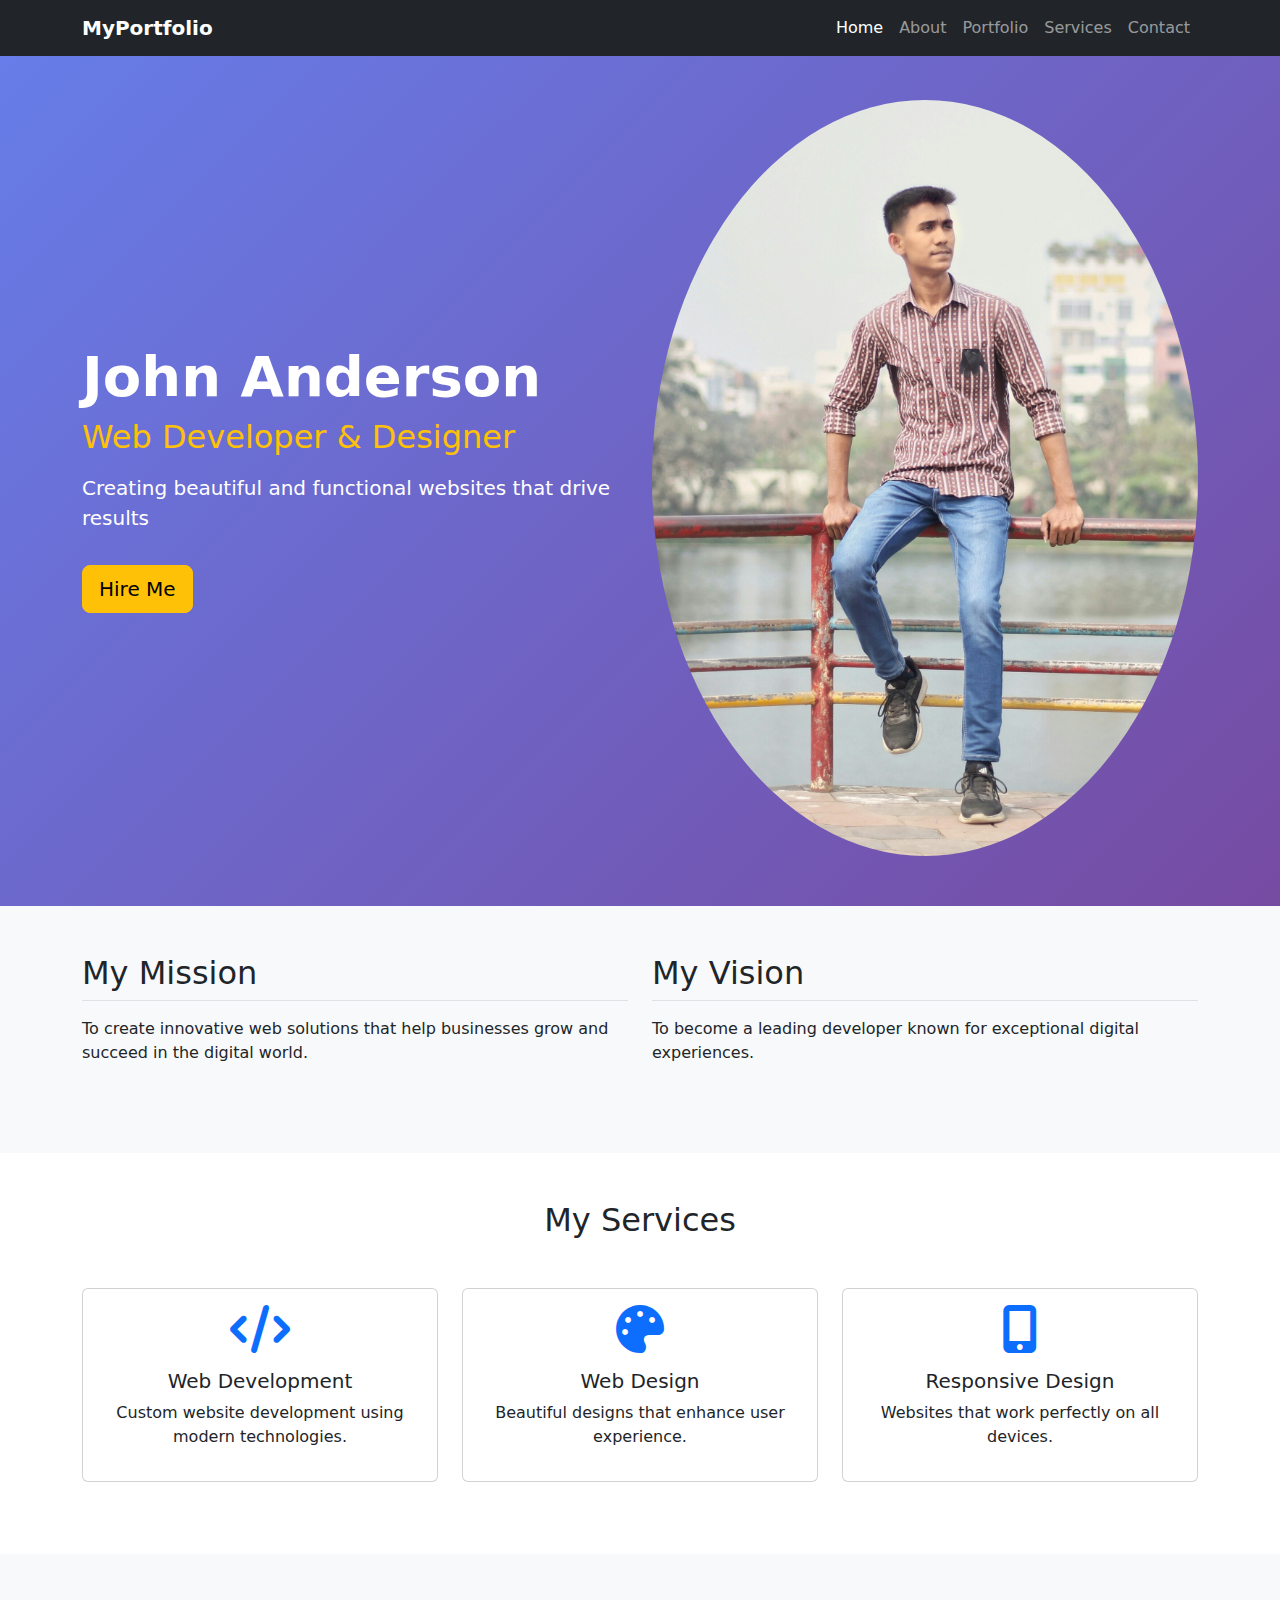
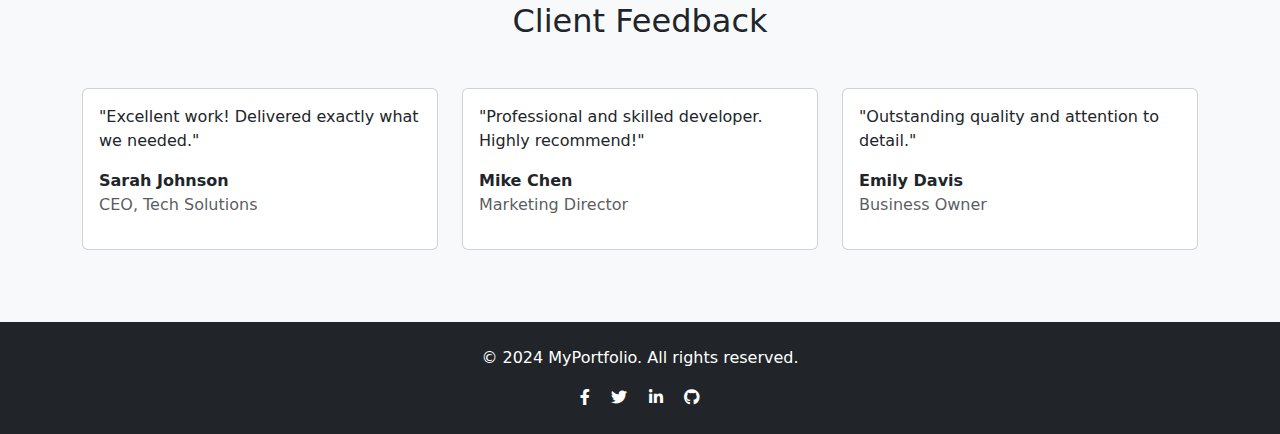
<file: index.html>
<!DOCTYPE html>
<html lang="en">
<head>
    <meta charset="UTF-8">
    <meta name="viewport" content="width=device-width, initial-scale=1.0">
    <title>Home - Personal Portfolio</title>
    <link href="https://cdn.jsdelivr.net/npm/bootstrap@5.3.0/dist/css/bootstrap.min.css" rel="stylesheet">
    <link rel="stylesheet" href="https://cdnjs.cloudflare.com/ajax/libs/font-awesome/6.0.0/css/all.min.css">
    <link rel="stylesheet" href="css/style.css">
</head>
<body>
    <!-- Navigation -->
    <nav class="navbar navbar-expand-lg navbar-dark bg-dark fixed-top">
        <div class="container">
            <a class="navbar-brand fw-bold" href="index.html">MyPortfolio</a>
            <button class="navbar-toggler" type="button" data-bs-toggle="collapse" data-bs-target="#navbarNav">
                <span class="navbar-toggler-icon"></span>
            </button>
            <div class="collapse navbar-collapse" id="navbarNav">
                <ul class="navbar-nav ms-auto">
                    <li class="nav-item"><a class="nav-link active" href="index.html">Home</a></li>
                    <li class="nav-item"><a class="nav-link" href="about.html">About</a></li>
                    <li class="nav-item"><a class="nav-link" href="portfolio.html">Portfolio</a></li>
                    <li class="nav-item"><a class="nav-link" href="services.html">Services</a></li>
                    <li class="nav-item"><a class="nav-link" href="contact.html">Contact</a></li>
                </ul>
            </div>
        </div>
    </nav>

    <!-- Hero Section -->
    <section class="hero-section text-white">
        <div class="container">
            <div class="row align-items-center">
                <div class="col-lg-6">
                    <h1 class="display-4 fw-bold">John Anderson</h1>
                    <h2 class="text-warning">Web Developer & Designer</h2>
                    <p class="lead mt-3">Creating beautiful and functional websites that drive results</p>
                    <a href="contact.html" class="btn btn-warning btn-lg mt-3">Hire Me</a>
                </div>
                <div class="col-lg-6 text-center">
                    <img src="assets/page-dp2.jpg" alt="Profile" class="img-fluid rounded-circle">
                </div>
            </div>
        </div>
    </section>

    <!-- Mission & Vision -->
    <section class="py-5 bg-light">
        <div class="container">
            <div class="row">
                <div class="col-lg-6 mb-4">
                    <h2 class="border-bottom pb-2">My Mission</h2>
                    <p class="mt-3">To create innovative web solutions that help businesses grow and succeed in the digital world.</p>
                </div>
                <div class="col-lg-6">
                    <h2 class="border-bottom pb-2">My Vision</h2>
                    <p class="mt-3">To become a leading developer known for exceptional digital experiences.</p>
                </div>
            </div>
        </div>
    </section>

    <!-- Services Preview -->
    <section class="py-5">
        <div class="container">
            <h2 class="text-center mb-5">My Services</h2>
            <div class="row">
                <div class="col-md-4 mb-4">
                    <div class="card h-100 text-center">
                        <div class="card-body">
                            <i class="fas fa-code fa-3x text-primary mb-3"></i>
                            <h5>Web Development</h5>
                            <p>Custom website development using modern technologies.</p>
                        </div>
                    </div>
                </div>
                <div class="col-md-4 mb-4">
                    <div class="card h-100 text-center">
                        <div class="card-body">
                            <i class="fas fa-palette fa-3x text-primary mb-3"></i>
                            <h5>Web Design</h5>
                            <p>Beautiful designs that enhance user experience.</p>
                        </div>
                    </div>
                </div>
                <div class="col-md-4 mb-4">
                    <div class="card h-100 text-center">
                        <div class="card-body">
                            <i class="fas fa-mobile-alt fa-3x text-primary mb-3"></i>
                            <h5>Responsive Design</h5>
                            <p>Websites that work perfectly on all devices.</p>
                        </div>
                    </div>
                </div>
            </div>
        </div>
    </section>

    <!-- Client Feedback -->
    <section class="py-5 bg-light">
        <div class="container">
            <h2 class="text-center mb-5">Client Feedback</h2>
            <div class="row">
                <div class="col-md-4 mb-4">
                    <div class="card h-100">
                        <div class="card-body">
                            <p>"Excellent work! Delivered exactly what we needed."</p>
                            <strong>Sarah Johnson</strong>
                            <p class="text-muted">CEO, Tech Solutions</p>
                        </div>
                    </div>
                </div>
                <div class="col-md-4 mb-4">
                    <div class="card h-100">
                        <div class="card-body">
                            <p>"Professional and skilled developer. Highly recommend!"</p>
                            <strong>Mike Chen</strong>
                            <p class="text-muted">Marketing Director</p>
                        </div>
                    </div>
                </div>
                <div class="col-md-4 mb-4">
                    <div class="card h-100">
                        <div class="card-body">
                            <p>"Outstanding quality and attention to detail."</p>
                            <strong>Emily Davis</strong>
                            <p class="text-muted">Business Owner</p>
                        </div>
                    </div>
                </div>
            </div>
        </div>
    </section>

    <!-- Footer -->
    <footer class="bg-dark text-white py-4">
        <div class="container text-center">
            <p>&copy; 2024 MyPortfolio. All rights reserved.</p>
            <div>
                <a href="#" class="text-white mx-2"><i class="fab fa-facebook-f"></i></a>
                <a href="#" class="text-white mx-2"><i class="fab fa-twitter"></i></a>
                <a href="#" class="text-white mx-2"><i class="fab fa-linkedin-in"></i></a>
                <a href="#" class="text-white mx-2"><i class="fab fa-github"></i></a>
            </div>
        </div>
    </footer>

    <script src="https://cdn.jsdelivr.net/npm/bootstrap@5.3.0/dist/js/bootstrap.bundle.min.js"></script>
    <script src="js/script.js"></script>
</body>
</html>
</file>
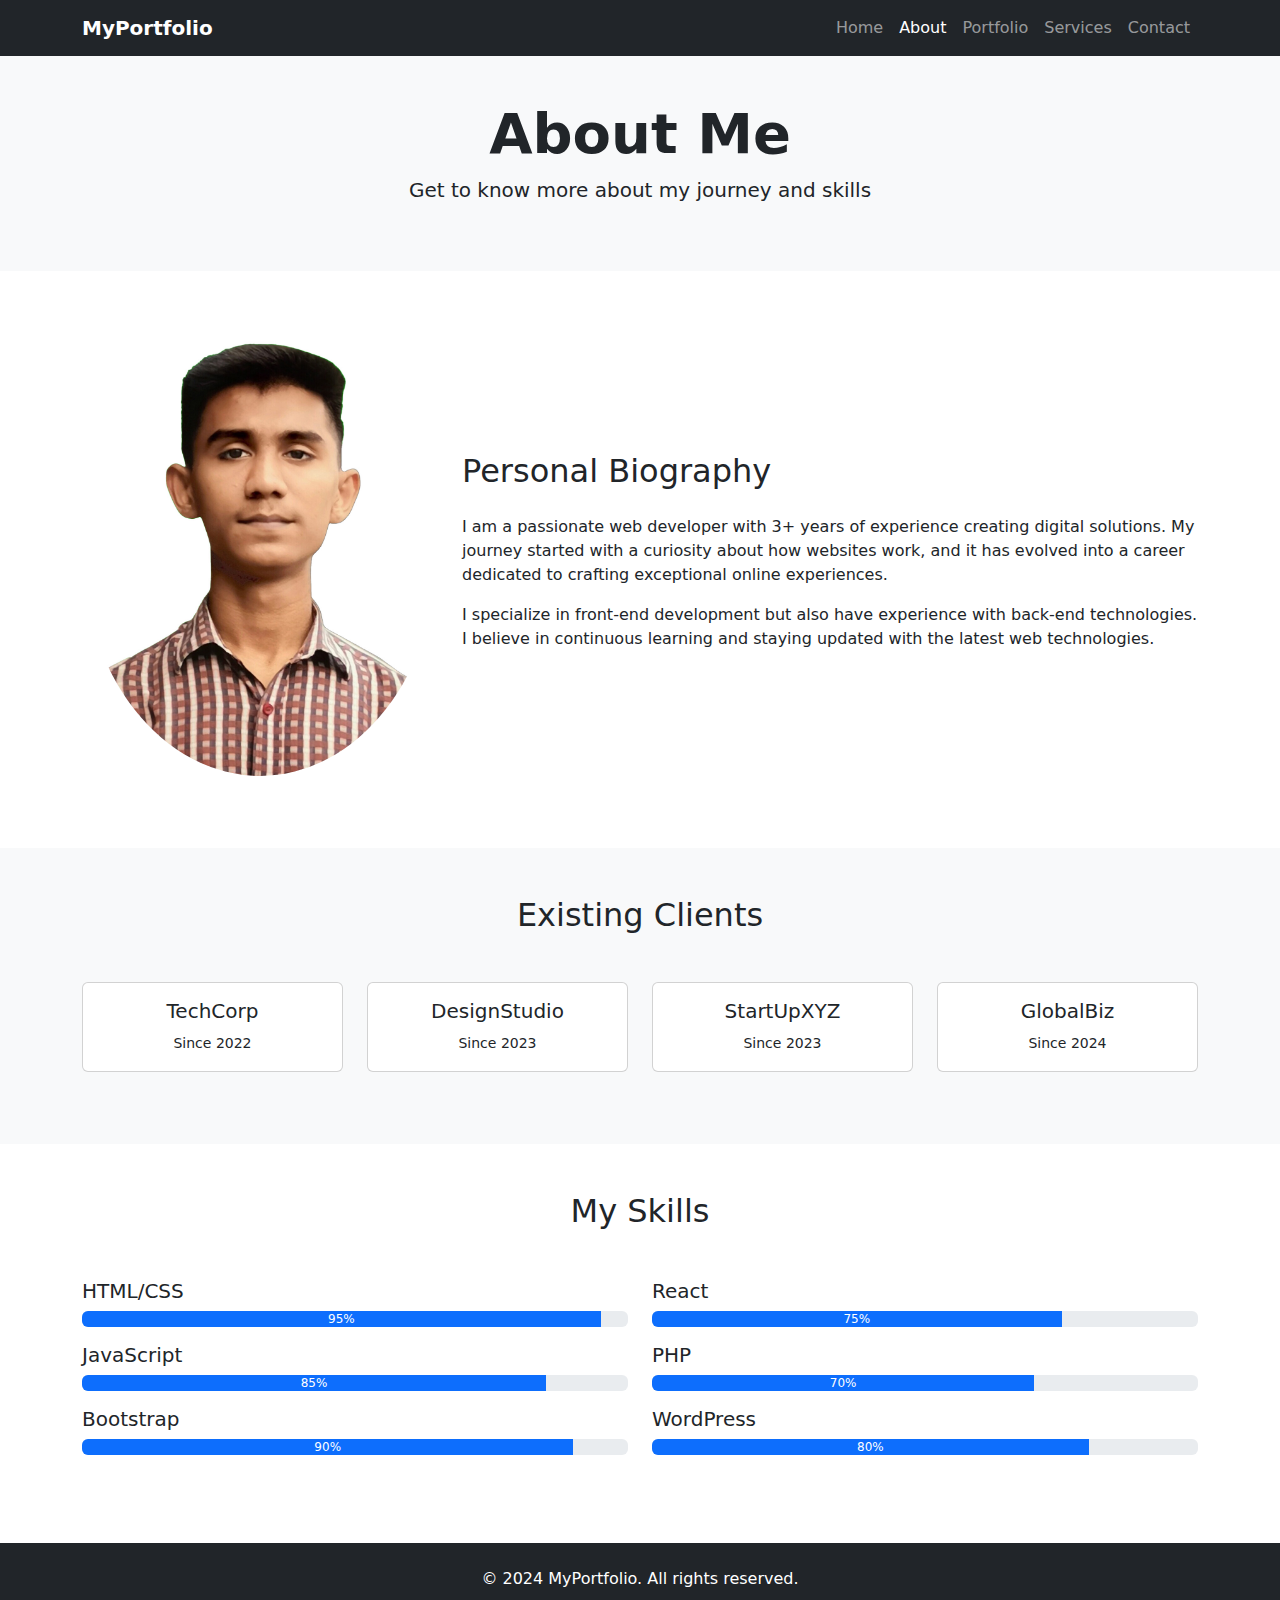
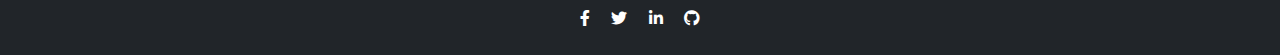
<file: about.html>
<!DOCTYPE html>
<html lang="en">
<head>
    <meta charset="UTF-8">
    <meta name="viewport" content="width=device-width, initial-scale=1.0">
    <title>About - Personal Portfolio</title>
    <link href="https://cdn.jsdelivr.net/npm/bootstrap@5.3.0/dist/css/bootstrap.min.css" rel="stylesheet">
    <link rel="stylesheet" href="https://cdnjs.cloudflare.com/ajax/libs/font-awesome/6.0.0/css/all.min.css">
    <link rel="stylesheet" href="css/style.css">
</head>
<body>
    <!-- Same Navigation as Home -->
    <nav class="navbar navbar-expand-lg navbar-dark bg-dark fixed-top">
        <div class="container">
            <a class="navbar-brand fw-bold" href="index.html">MyPortfolio</a>
            <button class="navbar-toggler" type="button" data-bs-toggle="collapse" data-bs-target="#navbarNav">
                <span class="navbar-toggler-icon"></span>
            </button>
            <div class="collapse navbar-collapse" id="navbarNav">
                <ul class="navbar-nav ms-auto">
                    <li class="nav-item"><a class="nav-link" href="index.html">Home</a></li>
                    <li class="nav-item"><a class="nav-link active" href="about.html">About</a></li>
                    <li class="nav-item"><a class="nav-link" href="portfolio.html">Portfolio</a></li>
                    <li class="nav-item"><a class="nav-link" href="services.html">Services</a></li>
                    <li class="nav-item"><a class="nav-link" href="contact.html">Contact</a></li>
                </ul>
            </div>
        </div>
    </nav>

    <!-- Page Title -->
    <section class="page-title">
        <div class="container text-center">
            <h1 class="display-4 fw-bold">About Me</h1>
            <p class="lead">Get to know more about my journey and skills</p>
        </div>
    </section>

    <!-- Personal Biography -->
    <section class="py-5">
        <div class="container">
            <div class="row align-items-center">
                <div class="col-lg-4 text-center mb-4">
                    <img src="assets/Passport-size-white-bg.jpg" alt="About" class="img-fluid rounded-circle">
                </div>
                <div class="col-lg-8">
                    <h2 class="mb-4">Personal Biography</h2>
                    <p>I am a passionate web developer with 3+ years of experience creating digital solutions. My journey started with a curiosity about how websites work, and it has evolved into a career dedicated to crafting exceptional online experiences.</p>
                    <p>I specialize in front-end development but also have experience with back-end technologies. I believe in continuous learning and staying updated with the latest web technologies.</p>
                </div>
            </div>
        </div>
    </section>

    <!-- Existing Clients -->
    <section class="py-5 bg-light">
        <div class="container">
            <h2 class="text-center mb-5">Existing Clients</h2>
            <div class="row">
                <div class="col-md-3 col-6 text-center mb-4">
                    <div class="card">
                        <div class="card-body">
                            <h5>TechCorp</h5>
                            <small>Since 2022</small>
                        </div>
                    </div>
                </div>
                <div class="col-md-3 col-6 text-center mb-4">
                    <div class="card">
                        <div class="card-body">
                            <h5>DesignStudio</h5>
                            <small>Since 2023</small>
                        </div>
                    </div>
                </div>
                <div class="col-md-3 col-6 text-center mb-4">
                    <div class="card">
                        <div class="card-body">
                            <h5>StartUpXYZ</h5>
                            <small>Since 2023</small>
                        </div>
                    </div>
                </div>
                <div class="col-md-3 col-6 text-center mb-4">
                    <div class="card">
                        <div class="card-body">
                            <h5>GlobalBiz</h5>
                            <small>Since 2024</small>
                        </div>
                    </div>
                </div>
            </div>
        </div>
    </section>

    <!-- Skills -->
    <section class="py-5">
        <div class="container">
            <h2 class="text-center mb-5">My Skills</h2>
            <div class="row">
                <div class="col-md-6 mb-4">
                    <h5>HTML/CSS</h5>
                    <div class="progress mb-3">
                        <div class="progress-bar" style="width: 95%">95%</div>
                    </div>
                    
                    <h5>JavaScript</h5>
                    <div class="progress mb-3">
                        <div class="progress-bar" style="width: 85%">85%</div>
                    </div>
                    
                    <h5>Bootstrap</h5>
                    <div class="progress mb-3">
                        <div class="progress-bar" style="width: 90%">90%</div>
                    </div>
                </div>
                <div class="col-md-6 mb-4">
                    <h5>React</h5>
                    <div class="progress mb-3">
                        <div class="progress-bar" style="width: 75%">75%</div>
                    </div>
                    
                    <h5>PHP</h5>
                    <div class="progress mb-3">
                        <div class="progress-bar" style="width: 70%">70%</div>
                    </div>
                    
                    <h5>WordPress</h5>
                    <div class="progress mb-3">
                        <div class="progress-bar" style="width: 80%">80%</div>
                    </div>
                </div>
            </div>
        </div>
    </section>

    <!-- Same Footer as Home -->
    <footer class="bg-dark text-white py-4">
        <div class="container text-center">
            <p>&copy; 2024 MyPortfolio. All rights reserved.</p>
            <div>
                <a href="#" class="text-white mx-2"><i class="fab fa-facebook-f"></i></a>
                <a href="#" class="text-white mx-2"><i class="fab fa-twitter"></i></a>
                <a href="#" class="text-white mx-2"><i class="fab fa-linkedin-in"></i></a>
                <a href="#" class="text-white mx-2"><i class="fab fa-github"></i></a>
            </div>
        </div>
    </footer>

    <script src="https://cdn.jsdelivr.net/npm/bootstrap@5.3.0/dist/js/bootstrap.bundle.min.js"></script>
</body>
</html>
</file>
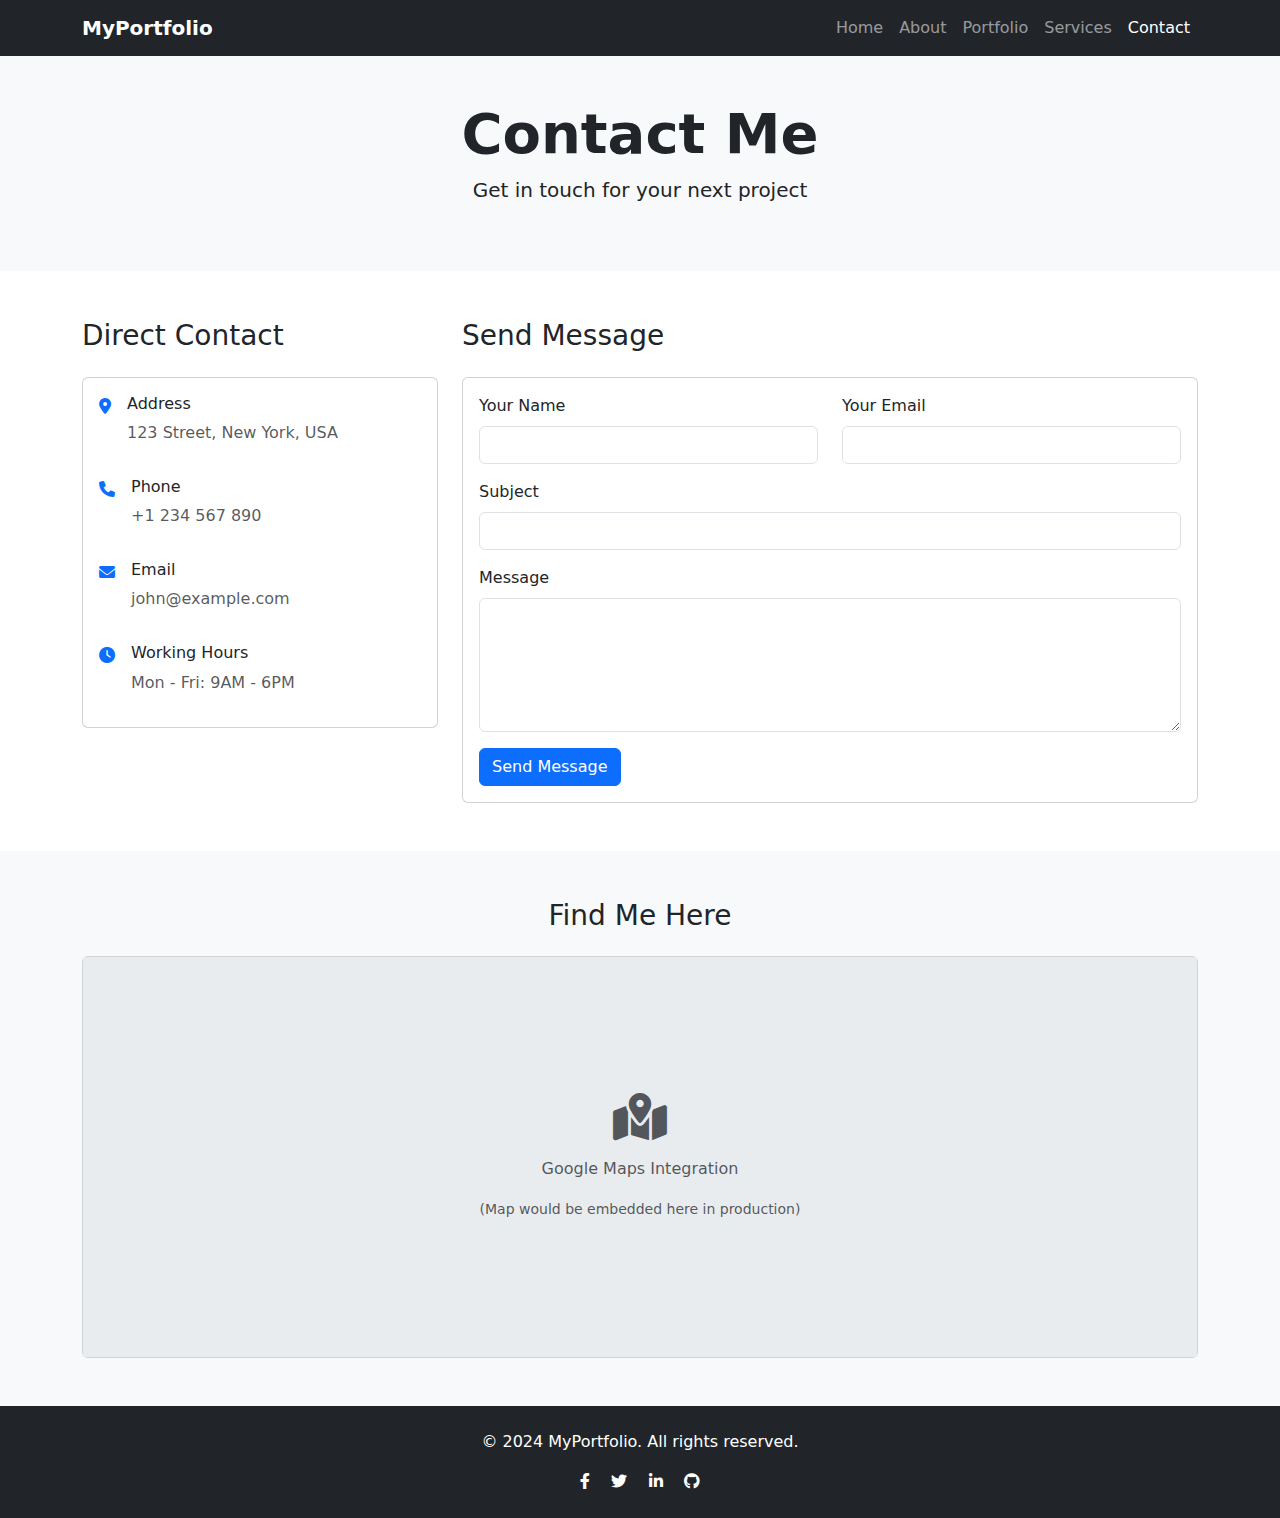
<file: contact.html>
<!DOCTYPE html>
<html lang="en">
<head>
    <meta charset="UTF-8">
    <meta name="viewport" content="width=device-width, initial-scale=1.0">
    <title>Contact - Personal Portfolio</title>
    <link href="https://cdn.jsdelivr.net/npm/bootstrap@5.3.0/dist/css/bootstrap.min.css" rel="stylesheet">
    <link rel="stylesheet" href="https://cdnjs.cloudflare.com/ajax/libs/font-awesome/6.0.0/css/all.min.css">
    <link rel="stylesheet" href="css/style.css">
</head>
<body>
    <!-- Same Navigation -->
    <nav class="navbar navbar-expand-lg navbar-dark bg-dark fixed-top">
        <div class="container">
            <a class="navbar-brand fw-bold" href="index.html">MyPortfolio</a>
            <button class="navbar-toggler" type="button" data-bs-toggle="collapse" data-bs-target="#navbarNav">
                <span class="navbar-toggler-icon"></span>
            </button>
            <div class="collapse navbar-collapse" id="navbarNav">
                <ul class="navbar-nav ms-auto">
                    <li class="nav-item"><a class="nav-link" href="index.html">Home</a></li>
                    <li class="nav-item"><a class="nav-link" href="about.html">About</a></li>
                    <li class="nav-item"><a class="nav-link" href="portfolio.html">Portfolio</a></li>
                    <li class="nav-item"><a class="nav-link" href="services.html">Services</a></li>
                    <li class="nav-item"><a class="nav-link active" href="contact.html">Contact</a></li>
                </ul>
            </div>
        </div>
    </nav>

    <!-- Page Title -->
    <section class="page-title">
        <div class="container text-center">
            <h1 class="display-4 fw-bold">Contact Me</h1>
            <p class="lead">Get in touch for your next project</p>
        </div>
    </section>

    <!-- Contact Information & Form -->
    <section class="py-5">
        <div class="container">
            <div class="row">
                <!-- Contact Information -->
                <div class="col-lg-4 mb-4">
                    <h3 class="mb-4">Direct Contact</h3>
                    <div class="card">
                        <div class="card-body">
                            <div class="d-flex mb-3">
                                <i class="fas fa-map-marker-alt text-primary me-3 mt-1"></i>
                                <div>
                                    <h6>Address</h6>
                                    <p class="text-muted">123 Street, New York, USA</p>
                                </div>
                            </div>
                            <div class="d-flex mb-3">
                                <i class="fas fa-phone text-primary me-3 mt-1"></i>
                                <div>
                                    <h6>Phone</h6>
                                    <p class="text-muted">+1 234 567 890</p>
                                </div>
                            </div>
                            <div class="d-flex mb-3">
                                <i class="fas fa-envelope text-primary me-3 mt-1"></i>
                                <div>
                                    <h6>Email</h6>
                                    <p class="text-muted">john@example.com</p>
                                </div>
                            </div>
                            <div class="d-flex">
                                <i class="fas fa-clock text-primary me-3 mt-1"></i>
                                <div>
                                    <h6>Working Hours</h6>
                                    <p class="text-muted">Mon - Fri: 9AM - 6PM</p>
                                </div>
                            </div>
                        </div>
                    </div>
                </div>

                <!-- Contact Form -->
                <div class="col-lg-8">
                    <h3 class="mb-4">Send Message</h3>
                    <div class="card">
                        <div class="card-body">
                            <form id="contactForm">
                                <div class="row">
                                    <div class="col-md-6 mb-3">
                                        <label for="name" class="form-label">Your Name</label>
                                        <input type="text" class="form-control" id="name" required>
                                    </div>
                                    <div class="col-md-6 mb-3">
                                        <label for="email" class="form-label">Your Email</label>
                                        <input type="email" class="form-control" id="email" required>
                                    </div>
                                </div>
                                <div class="mb-3">
                                    <label for="subject" class="form-label">Subject</label>
                                    <input type="text" class="form-control" id="subject" required>
                                </div>
                                <div class="mb-3">
                                    <label for="message" class="form-label">Message</label>
                                    <textarea class="form-control" id="message" rows="5" required></textarea>
                                </div>
                                <button type="submit" class="btn btn-primary">Send Message</button>
                            </form>
                        </div>
                    </div>
                </div>
            </div>
        </div>
    </section>

    <!-- Google Maps -->
    <section class="py-5 bg-light">
        <div class="container">
            <h3 class="text-center mb-4">Find Me Here</h3>
            <div class="card">
                <div class="card-body p-0">
                    <!-- Simple Google Maps placeholder -->
                    <div style="height: 400px; background: #e9ecef; display: flex; align-items: center; justify-content: center;">
                        <div class="text-center">
                            <i class="fas fa-map-marked-alt fa-3x text-muted mb-3"></i>
                            <p class="text-muted">Google Maps Integration</p>
                            <small class="text-muted">(Map would be embedded here in production)</small>
                        </div>
                    </div>
                </div>
            </div>
        </div>
    </section>

    <!-- Same Footer -->
    <footer class="bg-dark text-white py-4">
        <div class="container text-center">
            <p>&copy; 2024 MyPortfolio. All rights reserved.</p>
            <div>
                <a href="#" class="text-white mx-2"><i class="fab fa-facebook-f"></i></a>
                <a href="#" class="text-white mx-2"><i class="fab fa-twitter"></i></a>
                <a href="#" class="text-white mx-2"><i class="fab fa-linkedin-in"></i></a>
                <a href="#" class="text-white mx-2"><i class="fab fa-github"></i></a>
            </div>
        </div>
    </footer>

    <script src="https://cdn.jsdelivr.net/npm/bootstrap@5.3.0/dist/js/bootstrap.bundle.min.js"></script>
    <script src="js/script.js"></script>
</body>
</html>
</file>
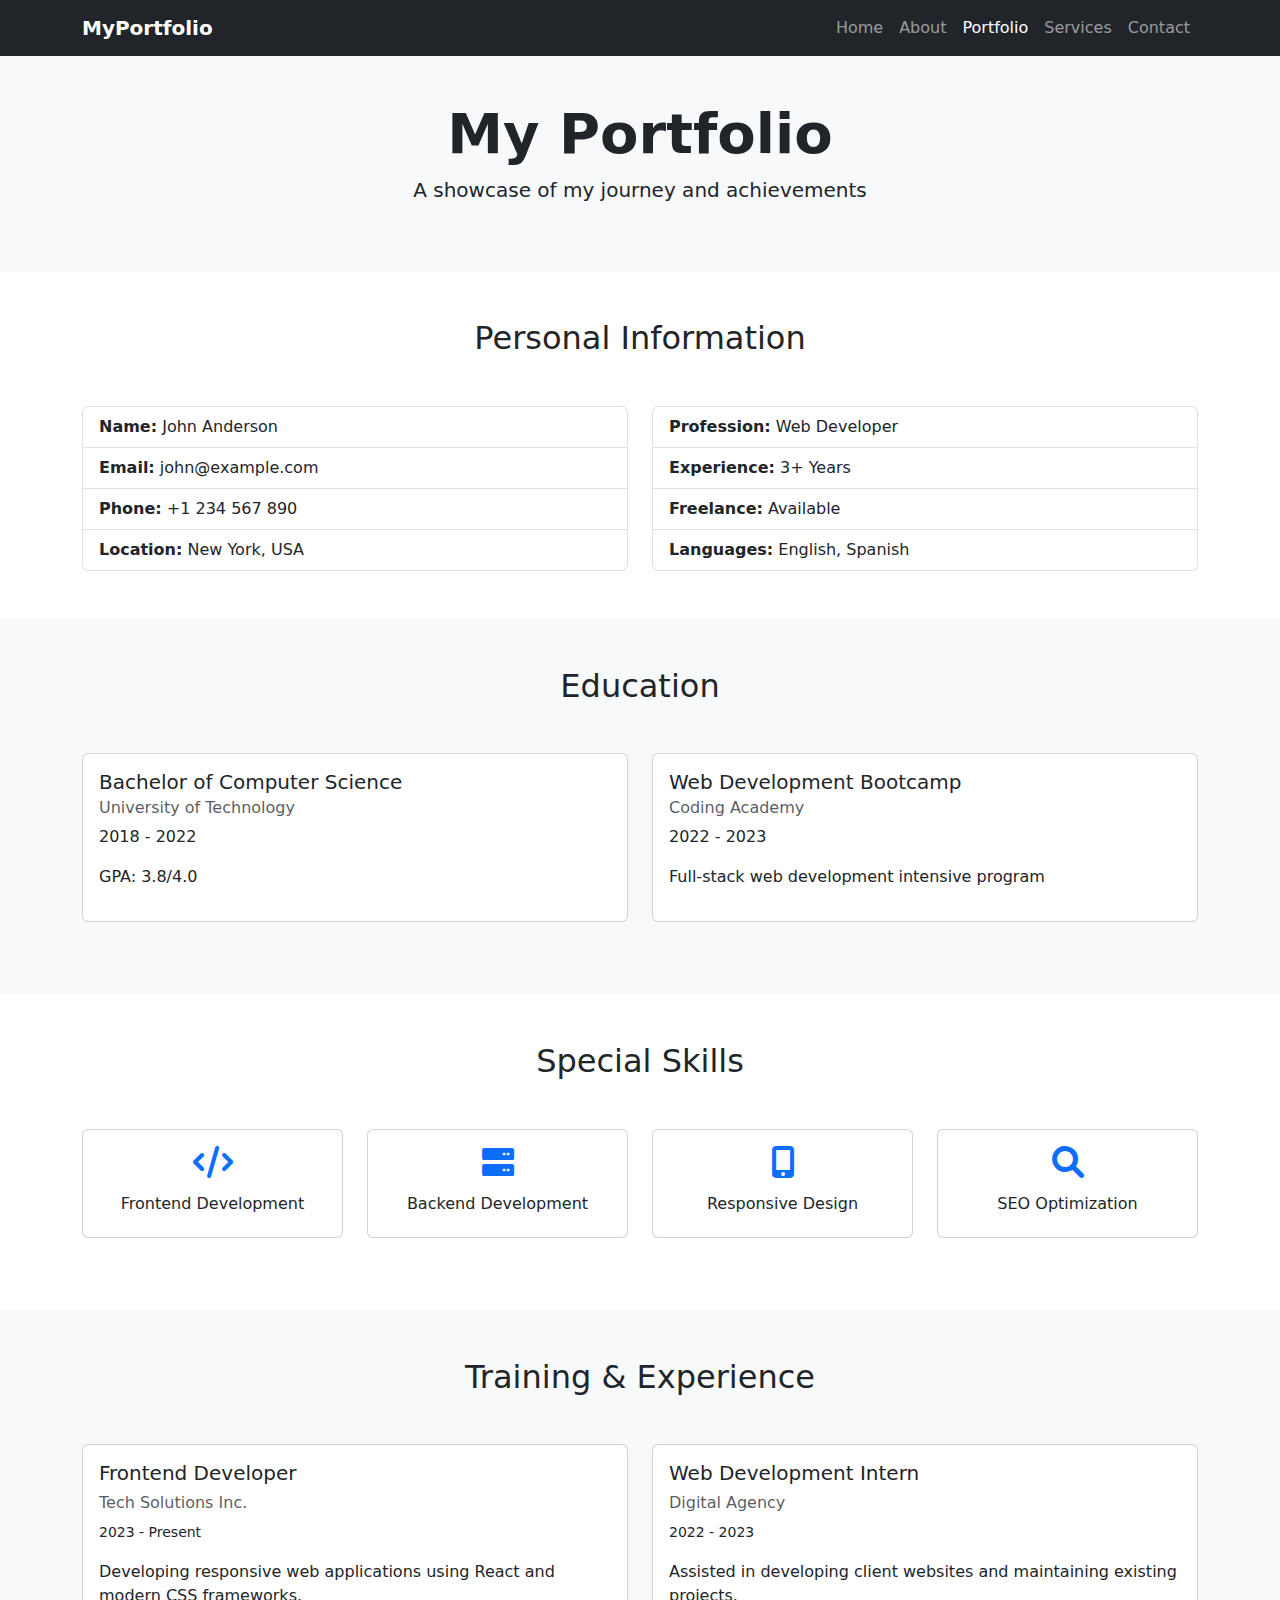
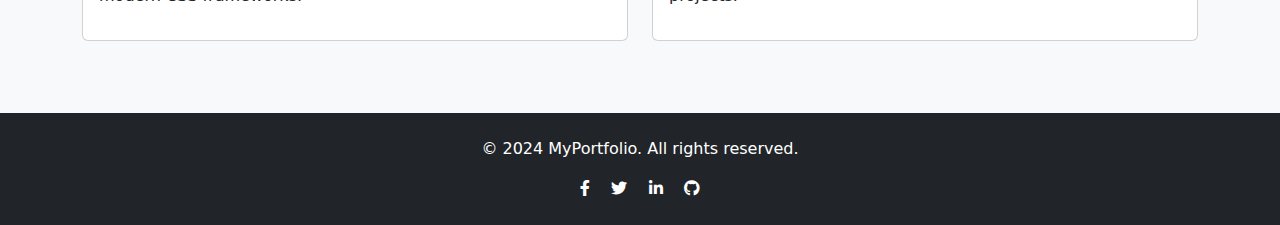
<file: portfolio.html>
<!DOCTYPE html>
<html lang="en">
<head>
    <meta charset="UTF-8">
    <meta name="viewport" content="width=device-width, initial-scale=1.0">
    <title>Portfolio - Personal Portfolio</title>
    <link href="https://cdn.jsdelivr.net/npm/bootstrap@5.3.0/dist/css/bootstrap.min.css" rel="stylesheet">
    <link rel="stylesheet" href="https://cdnjs.cloudflare.com/ajax/libs/font-awesome/6.0.0/css/all.min.css">
    <link rel="stylesheet" href="css/style.css">
</head>
<body>
    <!-- Same Navigation -->
    <nav class="navbar navbar-expand-lg navbar-dark bg-dark fixed-top">
        <div class="container">
            <a class="navbar-brand fw-bold" href="index.html">MyPortfolio</a>
            <button class="navbar-toggler" type="button" data-bs-toggle="collapse" data-bs-target="#navbarNav">
                <span class="navbar-toggler-icon"></span>
            </button>
            <div class="collapse navbar-collapse" id="navbarNav">
                <ul class="navbar-nav ms-auto">
                    <li class="nav-item"><a class="nav-link" href="index.html">Home</a></li>
                    <li class="nav-item"><a class="nav-link" href="about.html">About</a></li>
                    <li class="nav-item"><a class="nav-link active" href="portfolio.html">Portfolio</a></li>
                    <li class="nav-item"><a class="nav-link" href="services.html">Services</a></li>
                    <li class="nav-item"><a class="nav-link" href="contact.html">Contact</a></li>
                </ul>
            </div>
        </div>
    </nav>

    <!-- Page Title -->
    <section class="page-title">
        <div class="container text-center">
            <h1 class="display-4 fw-bold">My Portfolio</h1>
            <p class="lead">A showcase of my journey and achievements</p>
        </div>
    </section>

    <!-- Personal Information -->
    <section class="py-5">
        <div class="container">
            <h2 class="text-center mb-5">Personal Information</h2>
            <div class="row">
                <div class="col-md-6">
                    <ul class="list-group">
                        <li class="list-group-item"><strong>Name:</strong> John Anderson</li>
                        <li class="list-group-item"><strong>Email:</strong> john@example.com</li>
                        <li class="list-group-item"><strong>Phone:</strong> +1 234 567 890</li>
                        <li class="list-group-item"><strong>Location:</strong> New York, USA</li>
                    </ul>
                </div>
                <div class="col-md-6">
                    <ul class="list-group">
                        <li class="list-group-item"><strong>Profession:</strong> Web Developer</li>
                        <li class="list-group-item"><strong>Experience:</strong> 3+ Years</li>
                        <li class="list-group-item"><strong>Freelance:</strong> Available</li>
                        <li class="list-group-item"><strong>Languages:</strong> English, Spanish</li>
                    </ul>
                </div>
            </div>
        </div>
    </section>

    <!-- Education -->
    <section class="py-5 bg-light">
        <div class="container">
            <h2 class="text-center mb-5">Education</h2>
            <div class="row">
                <div class="col-md-6 mb-4">
                    <div class="card h-100">
                        <div class="card-body">
                            <h5 class="card-title">Bachelor of Computer Science</h5>
                            <h6 class="card-subtitle mb-2 text-muted">University of Technology</h6>
                            <p class="card-text">2018 - 2022</p>
                            <p>GPA: 3.8/4.0</p>
                        </div>
                    </div>
                </div>
                <div class="col-md-6 mb-4">
                    <div class="card h-100">
                        <div class="card-body">
                            <h5 class="card-title">Web Development Bootcamp</h5>
                            <h6 class="card-subtitle mb-2 text-muted">Coding Academy</h6>
                            <p class="card-text">2022 - 2023</p>
                            <p>Full-stack web development intensive program</p>
                        </div>
                    </div>
                </div>
            </div>
        </div>
    </section>

    <!-- Special Skills -->
    <section class="py-5">
        <div class="container">
            <h2 class="text-center mb-5">Special Skills</h2>
            <div class="row text-center">
                <div class="col-md-3 col-6 mb-4">
                    <div class="card">
                        <div class="card-body">
                            <i class="fas fa-code fa-2x text-primary mb-3"></i>
                            <h6>Frontend Development</h6>
                        </div>
                    </div>
                </div>
                <div class="col-md-3 col-6 mb-4">
                    <div class="card">
                        <div class="card-body">
                            <i class="fas fa-server fa-2x text-primary mb-3"></i>
                            <h6>Backend Development</h6>
                        </div>
                    </div>
                </div>
                <div class="col-md-3 col-6 mb-4">
                    <div class="card">
                        <div class="card-body">
                            <i class="fas fa-mobile-alt fa-2x text-primary mb-3"></i>
                            <h6>Responsive Design</h6>
                        </div>
                    </div>
                </div>
                <div class="col-md-3 col-6 mb-4">
                    <div class="card">
                        <div class="card-body">
                            <i class="fas fa-search fa-2x text-primary mb-3"></i>
                            <h6>SEO Optimization</h6>
                        </div>
                    </div>
                </div>
            </div>
        </div>
    </section>

    <!-- Training & Experience -->
    <section class="py-5 bg-light">
        <div class="container">
            <h2 class="text-center mb-5">Training & Experience</h2>
            <div class="row">
                <div class="col-md-6 mb-4">
                    <div class="card">
                        <div class="card-body">
                            <h5>Frontend Developer</h5>
                            <h6 class="text-muted">Tech Solutions Inc.</h6>
                            <p><small>2023 - Present</small></p>
                            <p>Developing responsive web applications using React and modern CSS frameworks.</p>
                        </div>
                    </div>
                </div>
                <div class="col-md-6 mb-4">
                    <div class="card">
                        <div class="card-body">
                            <h5>Web Development Intern</h5>
                            <h6 class="text-muted">Digital Agency</h6>
                            <p><small>2022 - 2023</small></p>
                            <p>Assisted in developing client websites and maintaining existing projects.</p>
                        </div>
                    </div>
                </div>
            </div>
        </div>
    </section>

    <!-- Same Footer -->
    <footer class="bg-dark text-white py-4">
        <div class="container text-center">
            <p>&copy; 2024 MyPortfolio. All rights reserved.</p>
            <div>
                <a href="#" class="text-white mx-2"><i class="fab fa-facebook-f"></i></a>
                <a href="#" class="text-white mx-2"><i class="fab fa-twitter"></i></a>
                <a href="#" class="text-white mx-2"><i class="fab fa-linkedin-in"></i></a>
                <a href="#" class="text-white mx-2"><i class="fab fa-github"></i></a>
            </div>
        </div>
    </footer>

    <script src="https://cdn.jsdelivr.net/npm/bootstrap@5.3.0/dist/js/bootstrap.bundle.min.js"></script>
</body>
</html>
</file>
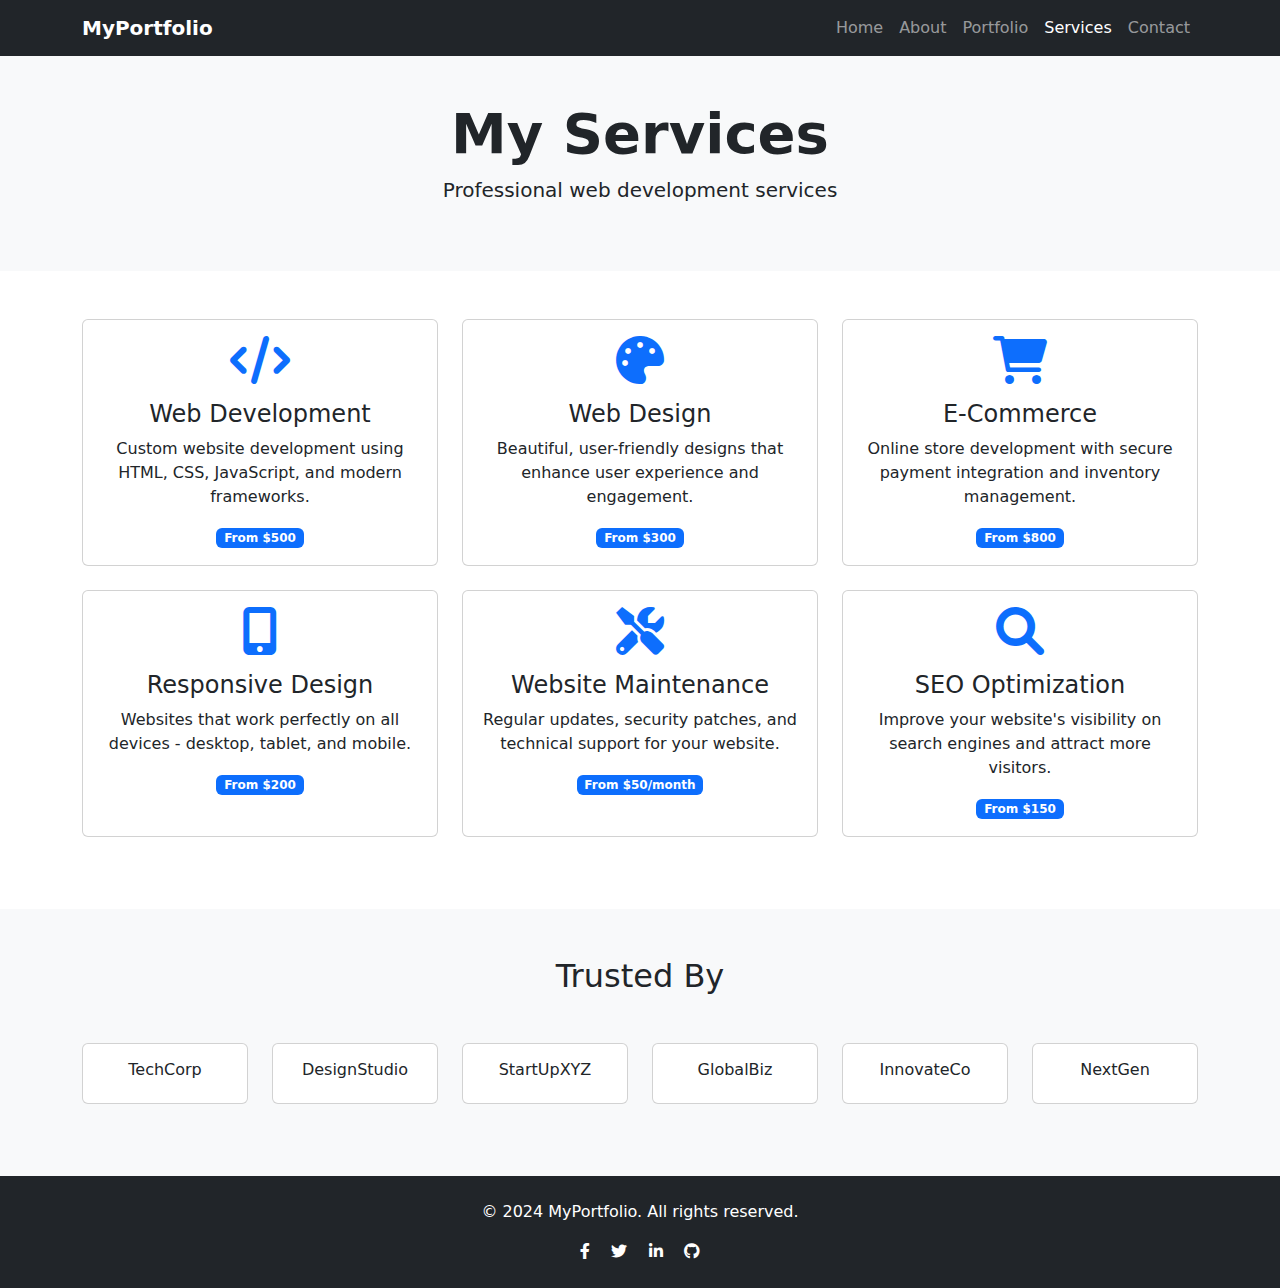
<file: services.html>
<!DOCTYPE html>
<html lang="en">
<head>
    <meta charset="UTF-8">
    <meta name="viewport" content="width=device-width, initial-scale=1.0">
    <title>Services - Personal Portfolio</title>
    <link href="https://cdn.jsdelivr.net/npm/bootstrap@5.3.0/dist/css/bootstrap.min.css" rel="stylesheet">
    <link rel="stylesheet" href="https://cdnjs.cloudflare.com/ajax/libs/font-awesome/6.0.0/css/all.min.css">
    <link rel="stylesheet" href="css/style.css">
</head>
<body>
    <!-- Same Navigation -->
    <nav class="navbar navbar-expand-lg navbar-dark bg-dark fixed-top">
        <div class="container">
            <a class="navbar-brand fw-bold" href="index.html">MyPortfolio</a>
            <button class="navbar-toggler" type="button" data-bs-toggle="collapse" data-bs-target="#navbarNav">
                <span class="navbar-toggler-icon"></span>
            </button>
            <div class="collapse navbar-collapse" id="navbarNav">
                <ul class="navbar-nav ms-auto">
                    <li class="nav-item"><a class="nav-link" href="index.html">Home</a></li>
                    <li class="nav-item"><a class="nav-link" href="about.html">About</a></li>
                    <li class="nav-item"><a class="nav-link" href="portfolio.html">Portfolio</a></li>
                    <li class="nav-item"><a class="nav-link active" href="services.html">Services</a></li>
                    <li class="nav-item"><a class="nav-link" href="contact.html">Contact</a></li>
                </ul>
            </div>
        </div>
    </nav>

    <!-- Page Title -->
    <section class="page-title">
        <div class="container text-center">
            <h1 class="display-4 fw-bold">My Services</h1>
            <p class="lead">Professional web development services</p>
        </div>
    </section>

    <!-- All Services Grid -->
    <section class="py-5">
        <div class="container">
            <div class="row">
                <div class="col-lg-4 col-md-6 mb-4">
                    <div class="card h-100 text-center">
                        <div class="card-body">
                            <i class="fas fa-code fa-3x text-primary mb-3"></i>
                            <h4>Web Development</h4>
                            <p>Custom website development using HTML, CSS, JavaScript, and modern frameworks.</p>
                            <span class="badge bg-primary">From $500</span>
                        </div>
                    </div>
                </div>
                <div class="col-lg-4 col-md-6 mb-4">
                    <div class="card h-100 text-center">
                        <div class="card-body">
                            <i class="fas fa-palette fa-3x text-primary mb-3"></i>
                            <h4>Web Design</h4>
                            <p>Beautiful, user-friendly designs that enhance user experience and engagement.</p>
                            <span class="badge bg-primary">From $300</span>
                        </div>
                    </div>
                </div>
                <div class="col-lg-4 col-md-6 mb-4">
                    <div class="card h-100 text-center">
                        <div class="card-body">
                            <i class="fas fa-shopping-cart fa-3x text-primary mb-3"></i>
                            <h4>E-Commerce</h4>
                            <p>Online store development with secure payment integration and inventory management.</p>
                            <span class="badge bg-primary">From $800</span>
                        </div>
                    </div>
                </div>
                <div class="col-lg-4 col-md-6 mb-4">
                    <div class="card h-100 text-center">
                        <div class="card-body">
                            <i class="fas fa-mobile-alt fa-3x text-primary mb-3"></i>
                            <h4>Responsive Design</h4>
                            <p>Websites that work perfectly on all devices - desktop, tablet, and mobile.</p>
                            <span class="badge bg-primary">From $200</span>
                        </div>
                    </div>
                </div>
                <div class="col-lg-4 col-md-6 mb-4">
                    <div class="card h-100 text-center">
                        <div class="card-body">
                            <i class="fas fa-tools fa-3x text-primary mb-3"></i>
                            <h4>Website Maintenance</h4>
                            <p>Regular updates, security patches, and technical support for your website.</p>
                            <span class="badge bg-primary">From $50/month</span>
                        </div>
                    </div>
                </div>
                <div class="col-lg-4 col-md-6 mb-4">
                    <div class="card h-100 text-center">
                        <div class="card-body">
                            <i class="fas fa-search fa-3x text-primary mb-3"></i>
                            <h4>SEO Optimization</h4>
                            <p>Improve your website's visibility on search engines and attract more visitors.</p>
                            <span class="badge bg-primary">From $150</span>
                        </div>
                    </div>
                </div>
            </div>
        </div>
    </section>

    <!-- Client Section -->
    <section class="py-5 bg-light">
        <div class="container">
            <h2 class="text-center mb-5">Trusted By</h2>
            <div class="row text-center">
                <div class="col-md-2 col-4 mb-4">
                    <div class="card">
                        <div class="card-body">
                            <h6>TechCorp</h6>
                        </div>
                    </div>
                </div>
                <div class="col-md-2 col-4 mb-4">
                    <div class="card">
                        <div class="card-body">
                            <h6>DesignStudio</h6>
                        </div>
                    </div>
                </div>
                <div class="col-md-2 col-4 mb-4">
                    <div class="card">
                        <div class="card-body">
                            <h6>StartUpXYZ</h6>
                        </div>
                    </div>
                </div>
                <div class="col-md-2 col-4 mb-4">
                    <div class="card">
                        <div class="card-body">
                            <h6>GlobalBiz</h6>
                        </div>
                    </div>
                </div>
                <div class="col-md-2 col-4 mb-4">
                    <div class="card">
                        <div class="card-body">
                            <h6>InnovateCo</h6>
                        </div>
                    </div>
                </div>
                <div class="col-md-2 col-4 mb-4">
                    <div class="card">
                        <div class="card-body">
                            <h6>NextGen</h6>
                        </div>
                    </div>
                </div>
            </div>
        </div>
    </section>

    <!-- Same Footer -->
    <footer class="bg-dark text-white py-4">
        <div class="container text-center">
            <p>&copy; 2024 MyPortfolio. All rights reserved.</p>
            <div>
                <a href="#" class="text-white mx-2"><i class="fab fa-facebook-f"></i></a>
                <a href="#" class="text-white mx-2"><i class="fab fa-twitter"></i></a>
                <a href="#" class="text-white mx-2"><i class="fab fa-linkedin-in"></i></a>
                <a href="#" class="text-white mx-2"><i class="fab fa-github"></i></a>
            </div>
        </div>
    </footer>

    <script src="https://cdn.jsdelivr.net/npm/bootstrap@5.3.0/dist/js/bootstrap.bundle.min.js"></script>
</body>
</html>
</file>
<file: css/style.css>
.hero-section {
    padding: 100px 0 50px;
    background: linear-gradient(135deg, #667eea 0%, #764ba2 100%);
}

.page-title {
    padding: 100px 0 50px;
    background: #f8f9fa;
}

.card {
    transition: transform 0.3s;
}

.card:hover {
    transform: translateY(-5px);
}
</file>
